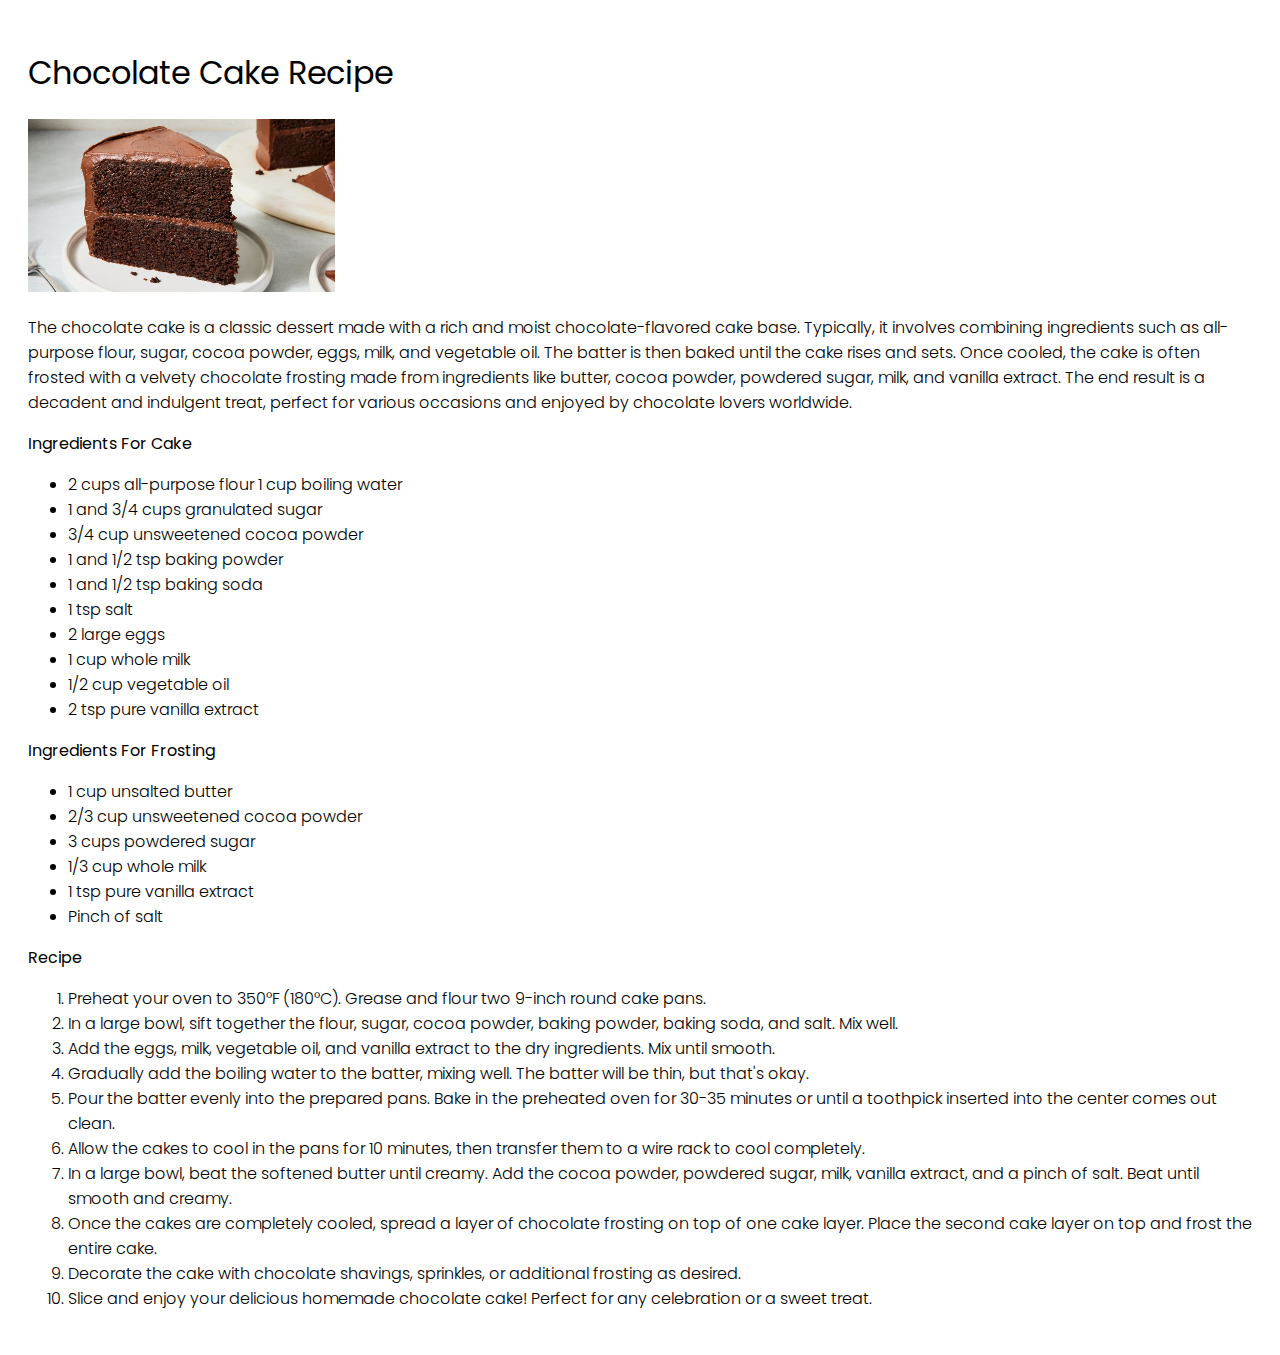
<file: recipes/cake.html>
<!DOCTYPE html>
<html lang="en">
  <head>
    <meta charset="UTF-8" />
    <meta name="viewport" content="width=device-width, initial-scale=1.0" />
    <link rel="stylesheet" href="recipes.css" />
    <link rel="preconnect" href="https://fonts.googleapis.com" />
    <link rel="preconnect" href="https://fonts.gstatic.com" crossorigin />
    <link
      href="https://fonts.googleapis.com/css2?family=Poppins:ital,wght@0,100;0,200;0,300;0,400;0,500;0,600;0,700;1,100;1,200;1,300;1,400;1,500;1,600;1,700&family=Roboto:ital,wght@0,100;0,300;0,500;0,700;1,400;1,500&display=swap"
      rel="stylesheet"
    />
    <title>Chocolate Cake Recipe</title>
  </head>
  <body>
    <h1>Chocolate Cake Recipe</h1>
    <img
      src="images/chocolate_cake.jpg"
      alt="freshly baked chocolate_cake image"
    />
    <p>
      The chocolate cake is a classic dessert made with a rich and moist
      chocolate-flavored cake base. Typically, it involves combining ingredients
      such as all-purpose flour, sugar, cocoa powder, eggs, milk, and vegetable
      oil. The batter is then baked until the cake rises and sets. Once cooled,
      the cake is often frosted with a velvety chocolate frosting made from
      ingredients like butter, cocoa powder, powdered sugar, milk, and vanilla
      extract. The end result is a decadent and indulgent treat, perfect for
      various occasions and enjoyed by chocolate lovers worldwide.
    </p>
    <strong>Ingredients For Cake</strong>
    <ul>
      <li>2 cups all-purpose flour 1 cup boiling water</li>
      <li>1 and 3/4 cups granulated sugar</li>
      <li>3/4 cup unsweetened cocoa powder</li>
      <li>1 and 1/2 tsp baking powder</li>
      <li>1 and 1/2 tsp baking soda</li>
      <li>1 tsp salt</li>
      <li>2 large eggs</li>
      <li>1 cup whole milk</li>
      <li>1/2 cup vegetable oil</li>
      <li>2 tsp pure vanilla extract</li>
    </ul>
    <strong>Ingredients For Frosting</strong>
    <ul>
      <li>1 cup unsalted butter</li>
      <li>2/3 cup unsweetened cocoa powder</li>
      <li>3 cups powdered sugar</li>
      <li>1/3 cup whole milk</li>
      <li>1 tsp pure vanilla extract</li>
      <li>Pinch of salt</li>
    </ul>
    <strong>Recipe</strong>
    <ol>
      <li>
        Preheat your oven to 350°F (180°C). Grease and flour two 9-inch round
        cake pans.
      </li>
      <li>
        In a large bowl, sift together the flour, sugar, cocoa powder, baking
        powder, baking soda, and salt. Mix well.
      </li>
      <li>
        Add the eggs, milk, vegetable oil, and vanilla extract to the dry
        ingredients. Mix until smooth.
      </li>
      <li>
        Gradually add the boiling water to the batter, mixing well. The batter
        will be thin, but that's okay.
      </li>
      <li>
        Pour the batter evenly into the prepared pans. Bake in the preheated
        oven for 30-35 minutes or until a toothpick inserted into the center
        comes out clean.
      </li>
      <li>
        Allow the cakes to cool in the pans for 10 minutes, then transfer them
        to a wire rack to cool completely.
      </li>
      <li>
        In a large bowl, beat the softened butter until creamy. Add the cocoa
        powder, powdered sugar, milk, vanilla extract, and a pinch of salt. Beat
        until smooth and creamy.
      </li>
      <li>
        Once the cakes are completely cooled, spread a layer of chocolate
        frosting on top of one cake layer. Place the second cake layer on top
        and frost the entire cake.
      </li>
      <li>
        Decorate the cake with chocolate shavings, sprinkles, or additional
        frosting as desired.
      </li>
      <li>
        Slice and enjoy your delicious homemade chocolate cake! Perfect for any
        celebration or a sweet treat.
      </li>
    </ol>
  </body>
</html>
</file>
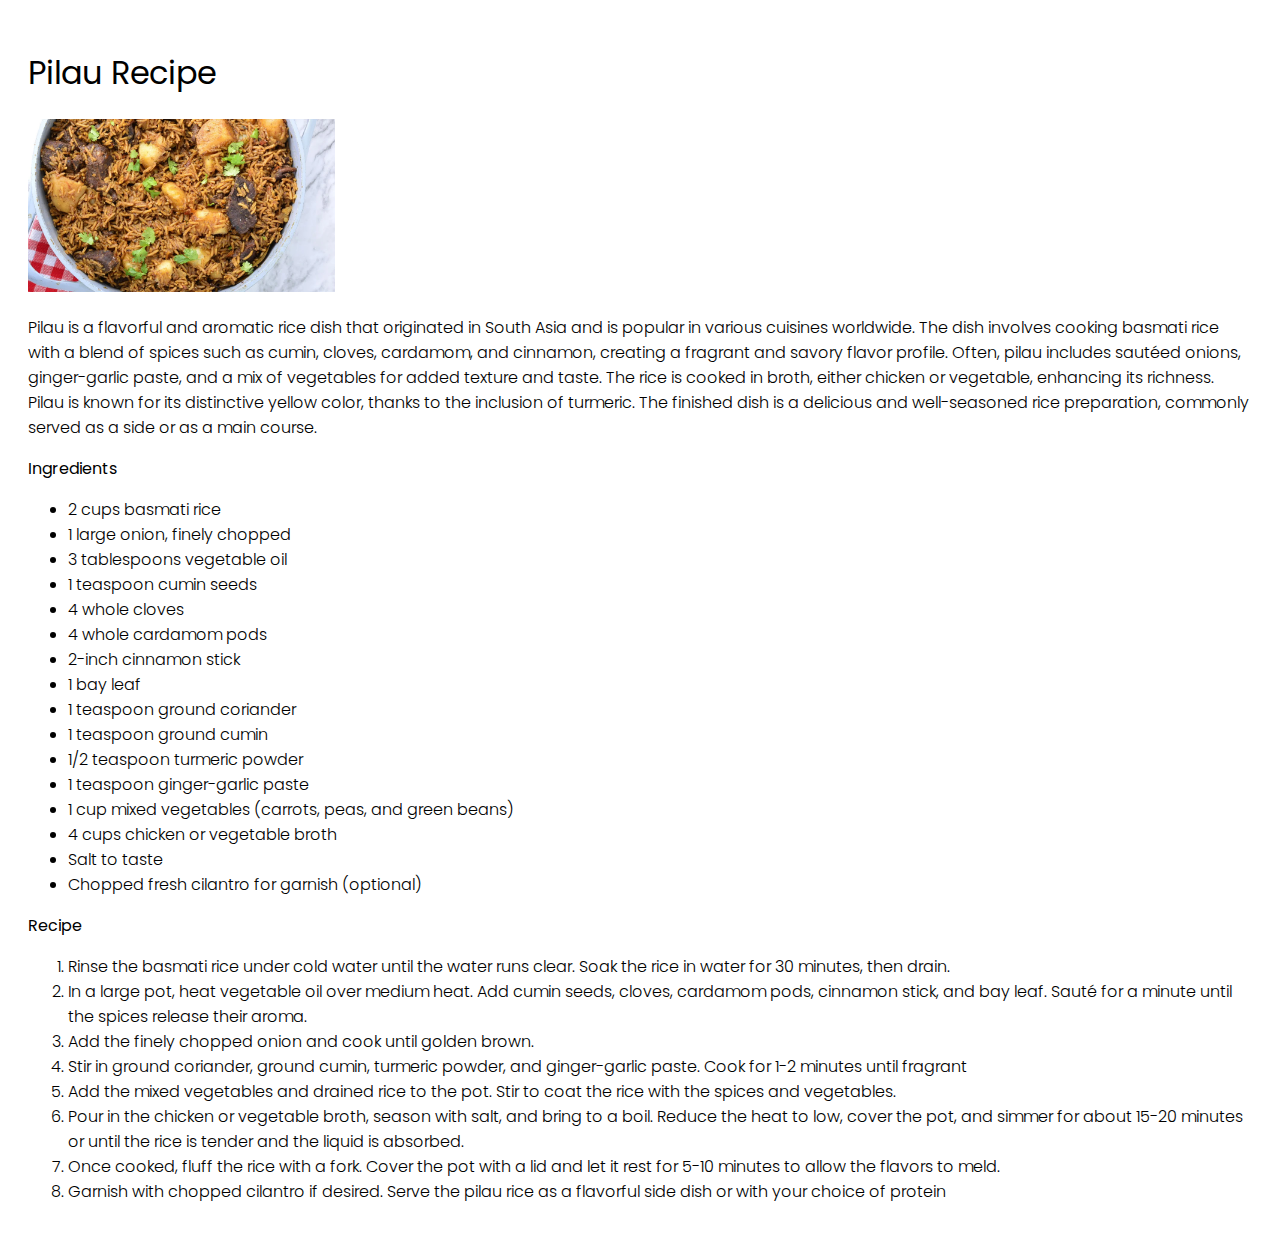
<file: recipes/pilau.html>
<!DOCTYPE html>
<html lang="en">
  <head>
    <meta charset="UTF-8" />
    <meta name="viewport" content="width=device-width, initial-scale=1.0" />
    <link rel="stylesheet" href="recipes.css" />
    <link rel="preconnect" href="https://fonts.googleapis.com" />
    <link rel="preconnect" href="https://fonts.gstatic.com" crossorigin />
    <link
      href="https://fonts.googleapis.com/css2?family=Poppins:ital,wght@0,100;0,200;0,300;0,400;0,500;0,600;0,700;1,100;1,200;1,300;1,400;1,500;1,600;1,700&family=Roboto:ital,wght@0,100;0,300;0,500;0,700;1,400;1,500&display=swap"
      rel="stylesheet"
    />
    <title>Pilau Recipe</title>
  </head>
  <body>
    <h1>Pilau Recipe</h1>
    <img src="images/pilau.webp" alt="served pilau in a bowl" />
    <p>
      Pilau is a flavorful and aromatic rice dish that originated in South Asia
      and is popular in various cuisines worldwide. The dish involves cooking
      basmati rice with a blend of spices such as cumin, cloves, cardamom, and
      cinnamon, creating a fragrant and savory flavor profile. Often, pilau
      includes sautéed onions, ginger-garlic paste, and a mix of vegetables for
      added texture and taste. The rice is cooked in broth, either chicken or
      vegetable, enhancing its richness. Pilau is known for its distinctive
      yellow color, thanks to the inclusion of turmeric. The finished dish is a
      delicious and well-seasoned rice preparation, commonly served as a side or
      as a main course.
    </p>
    <strong>Ingredients</strong>
    <ul>
      <li>2 cups basmati rice</li>
      <li>1 large onion, finely chopped</li>
      <li>3 tablespoons vegetable oil</li>
      <li>1 teaspoon cumin seeds</li>
      <li>4 whole cloves</li>
      <li>4 whole cardamom pods</li>
      <li>2-inch cinnamon stick</li>
      <li>1 bay leaf</li>
      <li>1 teaspoon ground coriander</li>
      <li>1 teaspoon ground cumin</li>
      <li>1/2 teaspoon turmeric powder</li>
      <li>1 teaspoon ginger-garlic paste</li>
      <li>1 cup mixed vegetables (carrots, peas, and green beans)</li>
      <li>4 cups chicken or vegetable broth</li>
      <li>Salt to taste</li>
      <li>Chopped fresh cilantro for garnish (optional)</li>
    </ul>
    <strong>Recipe</strong>
    <ol>
      <li>
        Rinse the basmati rice under cold water until the water runs clear. Soak
        the rice in water for 30 minutes, then drain.
      </li>
      <li>
        In a large pot, heat vegetable oil over medium heat. Add cumin seeds,
        cloves, cardamom pods, cinnamon stick, and bay leaf. Sauté for a minute
        until the spices release their aroma.
      </li>
      <li>Add the finely chopped onion and cook until golden brown.</li>
      <li>
        Stir in ground coriander, ground cumin, turmeric powder, and
        ginger-garlic paste. Cook for 1-2 minutes until fragrant
      </li>
      <li>
        Add the mixed vegetables and drained rice to the pot. Stir to coat the
        rice with the spices and vegetables.
      </li>
      <li>
        Pour in the chicken or vegetable broth, season with salt, and bring to a
        boil. Reduce the heat to low, cover the pot, and simmer for about 15-20
        minutes or until the rice is tender and the liquid is absorbed.
      </li>
      <li>
        Once cooked, fluff the rice with a fork. Cover the pot with a lid and
        let it rest for 5-10 minutes to allow the flavors to meld.
      </li>
      <li>
        Garnish with chopped cilantro if desired. Serve the pilau rice as a
        flavorful side dish or with your choice of protein
      </li>
    </ol>
  </body>
</html>
</file>
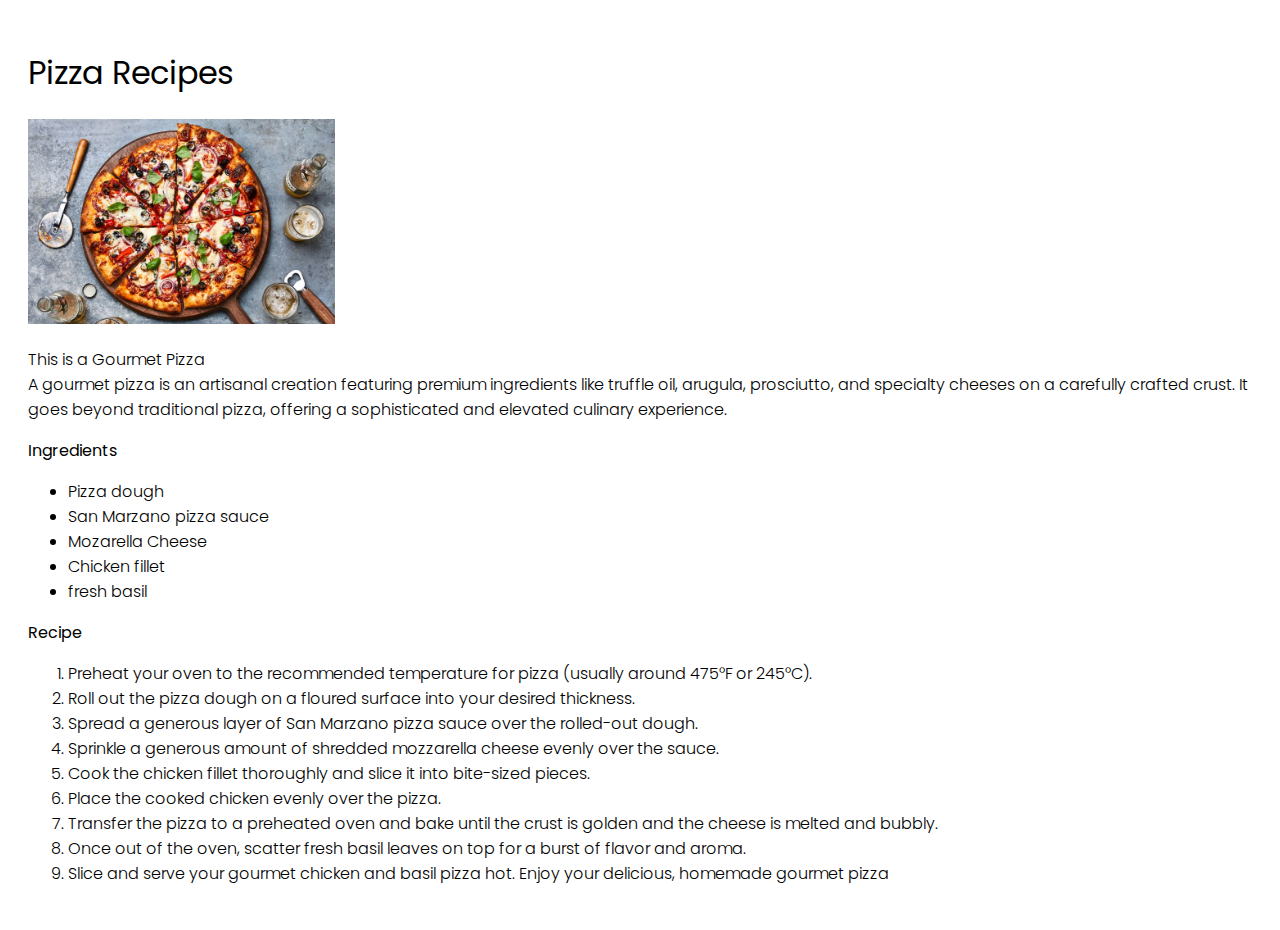
<file: recipes/pizza.html>
<!DOCTYPE html>
<html lang="en">
  <head>
    <meta charset="UTF-8" />
    <meta name="viewport" content="width=device-width, initial-scale=1.0" />
    <link rel="stylesheet" href="recipes.css" />
    <link rel="preconnect" href="https://fonts.googleapis.com" />
    <link rel="preconnect" href="https://fonts.gstatic.com" crossorigin />
    <link
      href="https://fonts.googleapis.com/css2?family=Poppins:ital,wght@0,100;0,200;0,300;0,400;0,500;0,600;0,700;1,100;1,200;1,300;1,400;1,500;1,600;1,700&family=Roboto:ital,wght@0,100;0,300;0,500;0,700;1,400;1,500&display=swap"
      rel="stylesheet"
    />
    <title>Pizza Recipe</title>
  </head>
  <body>
    <h1>Pizza Recipes</h1>
    <img src="images/pizza.jpg" alt="ready to eat pizza" />
    <p>
      This is a Gourmet Pizza <br />A gourmet pizza is an artisanal creation
      featuring premium ingredients like truffle oil, arugula, prosciutto, and
      specialty cheeses on a carefully crafted crust. It goes beyond traditional
      pizza, offering a sophisticated and elevated culinary experience.
    </p>
    <strong><p>Ingredients</p></strong>
    <ul>
      <li>Pizza dough</li>
      <li>San Marzano pizza sauce</li>
      <li>Mozarella Cheese</li>
      <li>Chicken fillet</li>
      <li>fresh basil</li>
    </ul>
    <strong>Recipe</strong>
    <ol>
      <li>
        Preheat your oven to the recommended temperature for pizza (usually
        around 475°F or 245°C).
      </li>
      <li>
        Roll out the pizza dough on a floured surface into your desired
        thickness.
      </li>
      <li>
        Spread a generous layer of San Marzano pizza sauce over the rolled-out
        dough.
      </li>
      <li>
        Sprinkle a generous amount of shredded mozzarella cheese evenly over the
        sauce.
      </li>
      <li>
        Cook the chicken fillet thoroughly and slice it into bite-sized pieces.
      </li>
      <li>Place the cooked chicken evenly over the pizza.</li>
      <li>
        Transfer the pizza to a preheated oven and bake until the crust is
        golden and the cheese is melted and bubbly.
      </li>
      <li>
        Once out of the oven, scatter fresh basil leaves on top for a burst of
        flavor and aroma.
      </li>
      <li>
        Slice and serve your gourmet chicken and basil pizza hot. Enjoy your
        delicious, homemade gourmet pizza
      </li>
    </ol>
  </body>
</html>
</file>
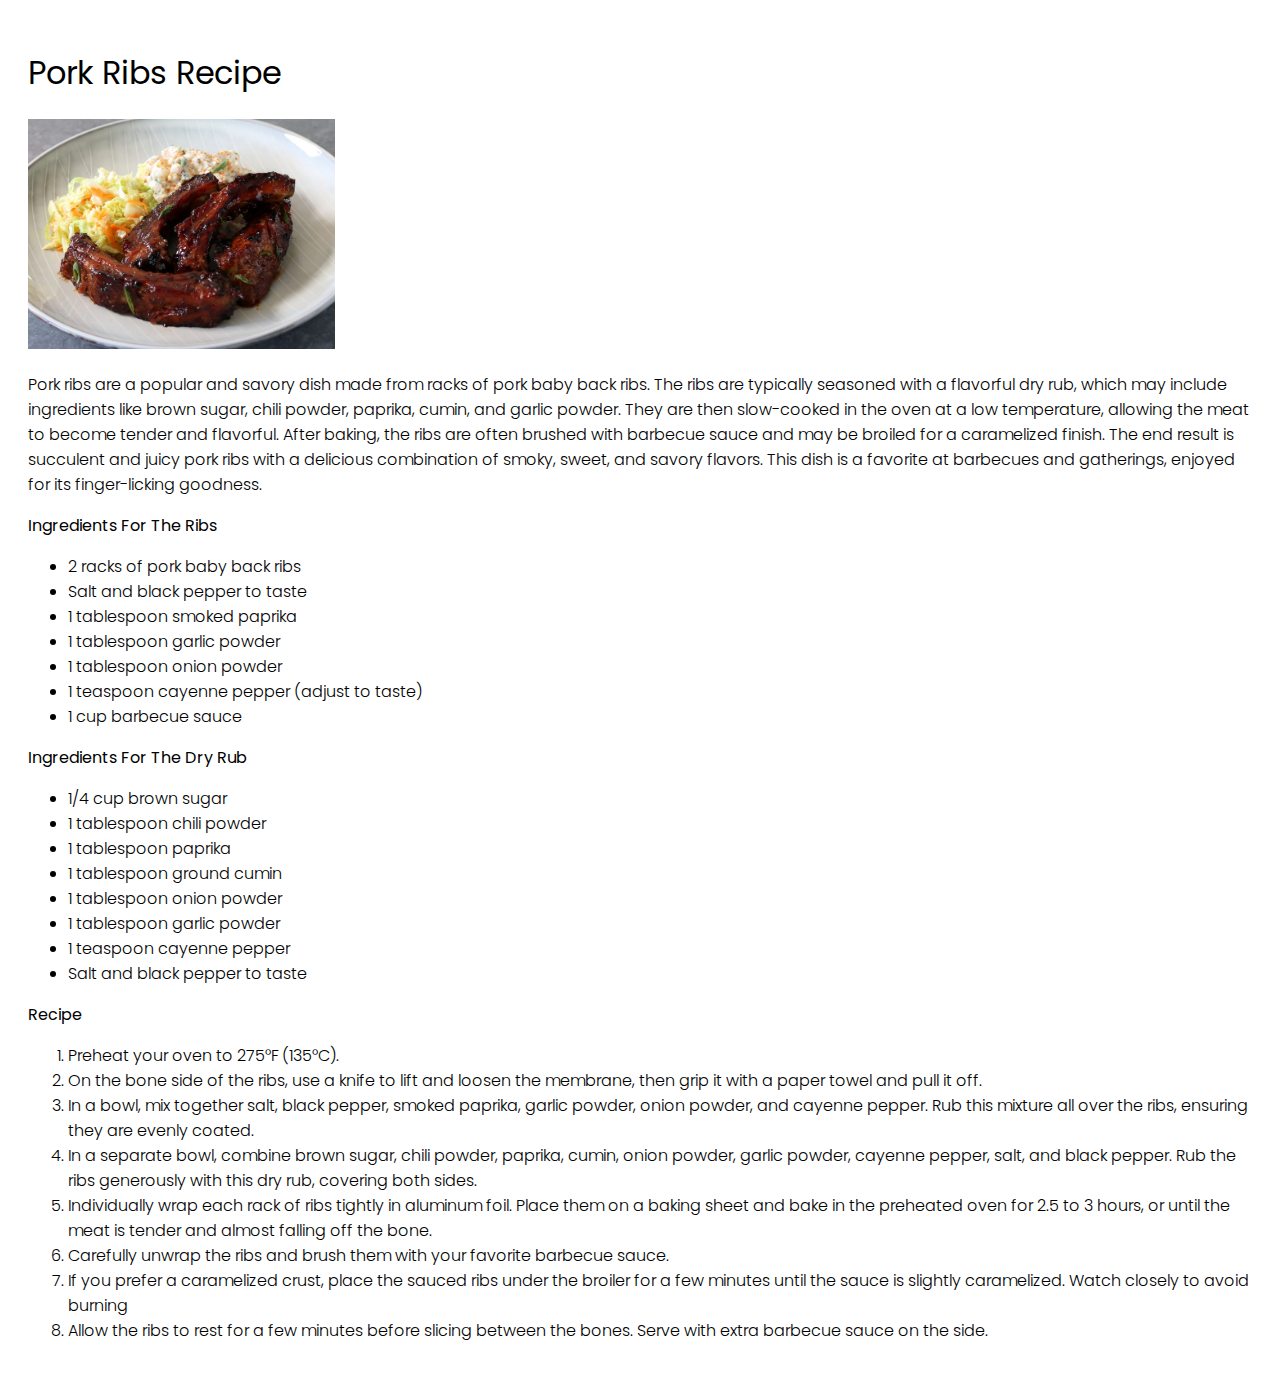
<file: recipes/ribs.html>
<!DOCTYPE html>
<html lang="en">
  <head>
    <meta charset="UTF-8" />
    <meta name="viewport" content="width=device-width, initial-scale=1.0" />
    <link rel="stylesheet" href="recipes.css" />
    <link rel="preconnect" href="https://fonts.googleapis.com" />
    <link rel="preconnect" href="https://fonts.gstatic.com" crossorigin />
    <link
      href="https://fonts.googleapis.com/css2?family=Poppins:ital,wght@0,100;0,200;0,300;0,400;0,500;0,600;0,700;1,100;1,200;1,300;1,400;1,500;1,600;1,700&family=Roboto:ital,wght@0,100;0,300;0,500;0,700;1,400;1,500&display=swap"
      rel="stylesheet"
    />
    <title>Pork Ribs Recipe</title>
  </head>
  <body>
    <h1>Pork Ribs Recipe</h1>
    <img src="images/ribs.jpg" alt="well served ready to eat pork ribs" />
    <p>
      Pork ribs are a popular and savory dish made from racks of pork baby back
      ribs. The ribs are typically seasoned with a flavorful dry rub, which may
      include ingredients like brown sugar, chili powder, paprika, cumin, and
      garlic powder. They are then slow-cooked in the oven at a low temperature,
      allowing the meat to become tender and flavorful. After baking, the ribs
      are often brushed with barbecue sauce and may be broiled for a caramelized
      finish. The end result is succulent and juicy pork ribs with a delicious
      combination of smoky, sweet, and savory flavors. This dish is a favorite
      at barbecues and gatherings, enjoyed for its finger-licking goodness.
    </p>
    <strong>Ingredients For The Ribs</strong>
    <ul>
      <li>2 racks of pork baby back ribs</li>
      <li>Salt and black pepper to taste</li>
      <li>1 tablespoon smoked paprika</li>
      <li>1 tablespoon garlic powder</li>
      <li>1 tablespoon onion powder</li>
      <li>1 teaspoon cayenne pepper (adjust to taste)</li>
      <li>1 cup barbecue sauce</li>
    </ul>
    <strong>Ingredients For The Dry Rub</strong>
    <ul>
      <li>1/4 cup brown sugar</li>
      <li>1 tablespoon chili powder</li>
      <li>1 tablespoon paprika</li>
      <li>1 tablespoon ground cumin</li>
      <li>1 tablespoon onion powder</li>
      <li>1 tablespoon garlic powder</li>
      <li>1 teaspoon cayenne pepper</li>
      <li>Salt and black pepper to taste</li>
    </ul>
    <strong>Recipe</strong>
    <ol>
      <li>Preheat your oven to 275°F (135°C).</li>
      <li>
        On the bone side of the ribs, use a knife to lift and loosen the
        membrane, then grip it with a paper towel and pull it off.
      </li>
      <li>
        In a bowl, mix together salt, black pepper, smoked paprika, garlic
        powder, onion powder, and cayenne pepper. Rub this mixture all over the
        ribs, ensuring they are evenly coated.
      </li>
      <li>
        In a separate bowl, combine brown sugar, chili powder, paprika, cumin,
        onion powder, garlic powder, cayenne pepper, salt, and black pepper. Rub
        the ribs generously with this dry rub, covering both sides.
      </li>
      <li>
        Individually wrap each rack of ribs tightly in aluminum foil. Place them
        on a baking sheet and bake in the preheated oven for 2.5 to 3 hours, or
        until the meat is tender and almost falling off the bone.
      </li>
      <li>
        Carefully unwrap the ribs and brush them with your favorite barbecue
        sauce.
      </li>
      <li>
        If you prefer a caramelized crust, place the sauced ribs under the
        broiler for a few minutes until the sauce is slightly caramelized. Watch
        closely to avoid burning
      </li>
      <li>
        Allow the ribs to rest for a few minutes before slicing between the
        bones. Serve with extra barbecue sauce on the side.
      </li>
    </ol>
  </body>
</html>
</file>
<file: recipes/recipes.css>
body {
  font-family: "Poppins", sans-serif;
  font-size: 100%;
  font-weight: 300;
  padding: 20px;
  box-sizing: border-box;
}

img {
  width: 24vw;
}

h1 {
  font-weight: 400;
}
</file>
